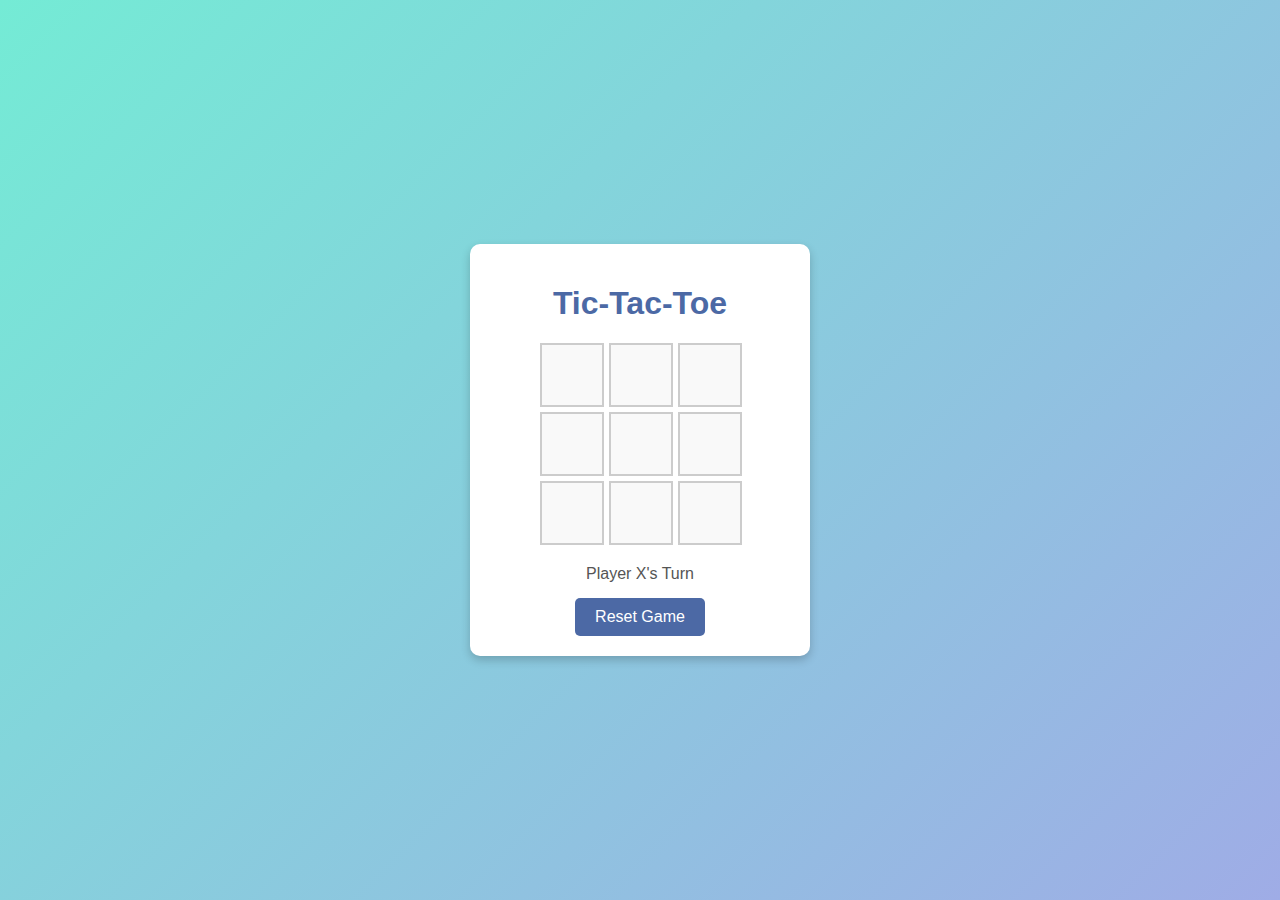
<file: PRODIGY_WD_03/index.html>
<!DOCTYPE html>
<html lang="en">
<head>
    <meta charset="UTF-8">
    <meta name="viewport" content="width=device-width, initial-scale=1.0">
    <title>Tic-Tac-Toe</title>
    <link rel="stylesheet" href="style.css">
</head>
<body>
    <div class="container">
        <h1>Tic-Tac-Toe</h1>
        <div class="game-board" id="gameBoard">
            <!-- Game cells will be dynamically generated -->
        </div>
        <div id="gameStatus" class="status">Player X's Turn</div>
        <button id="resetBtn">Reset Game</button>
    </div>
    <script src="script.js"></script>
</body>
</html>
</file>
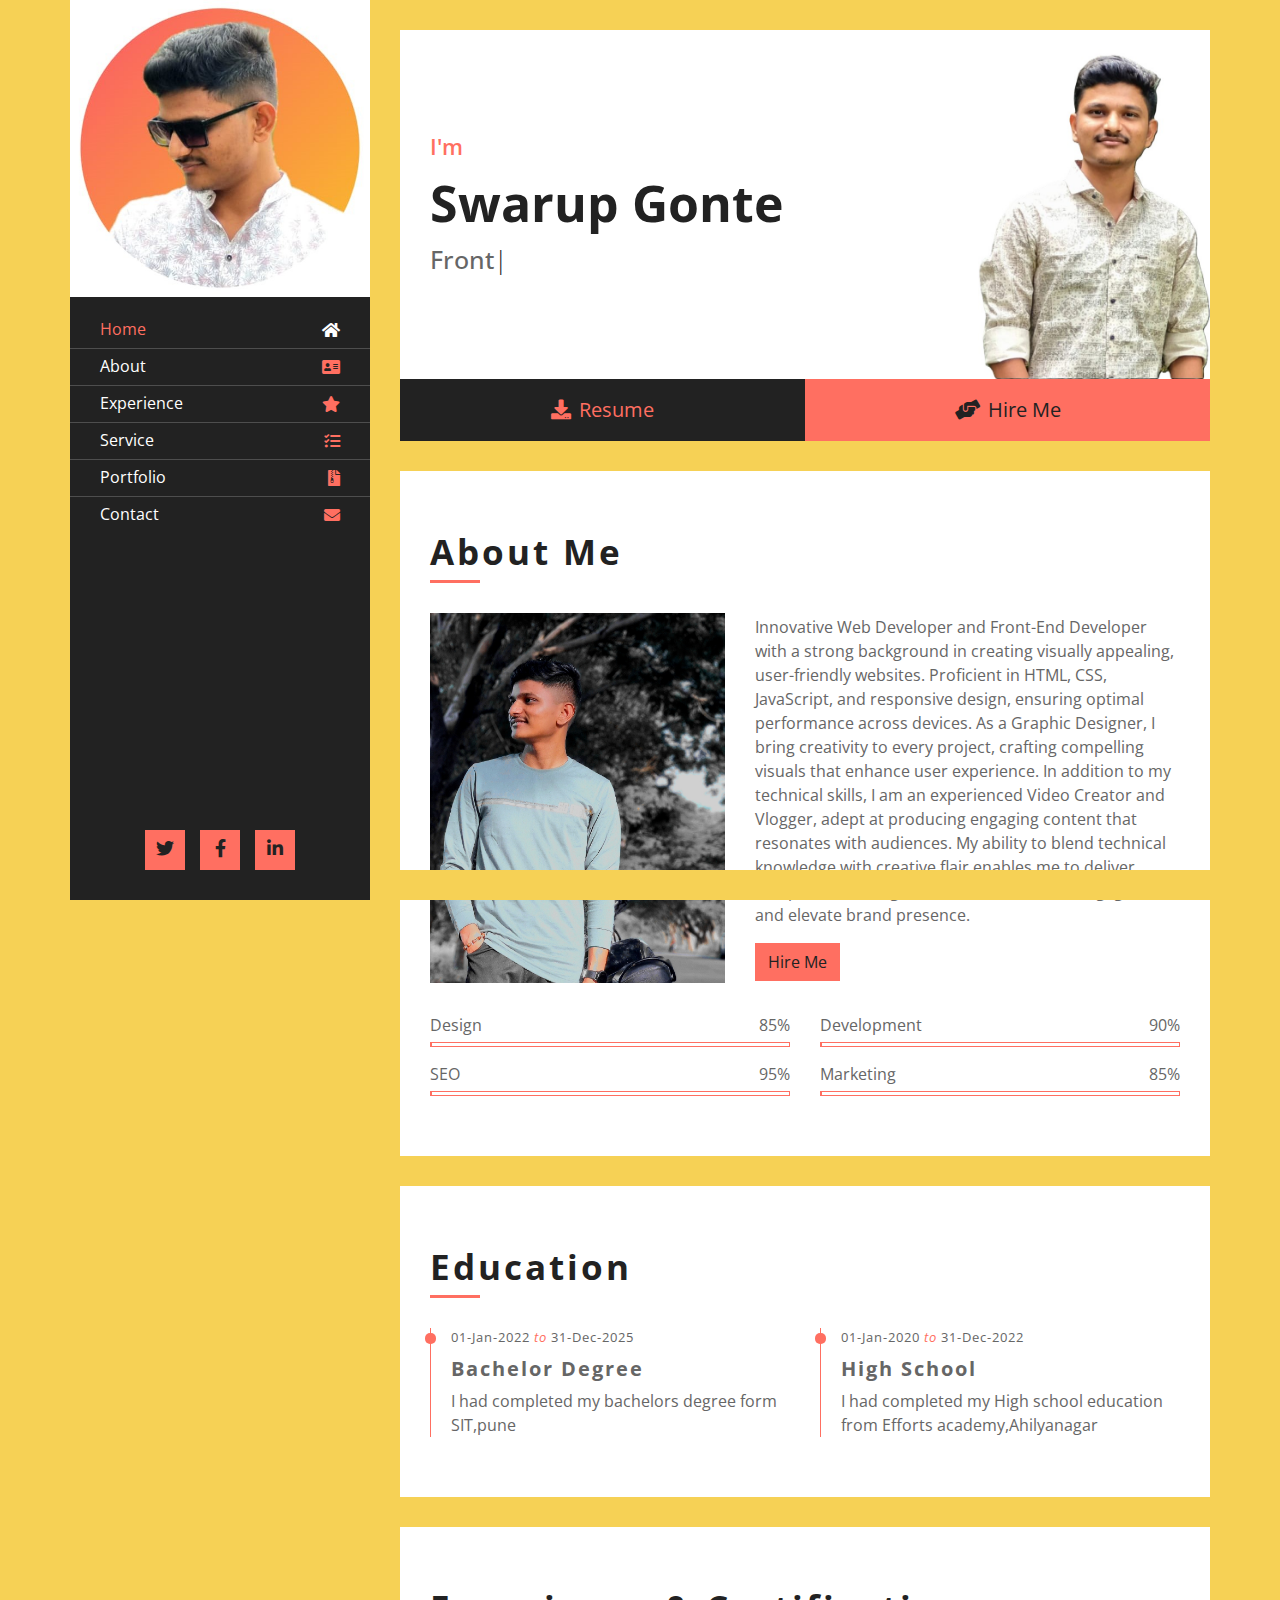
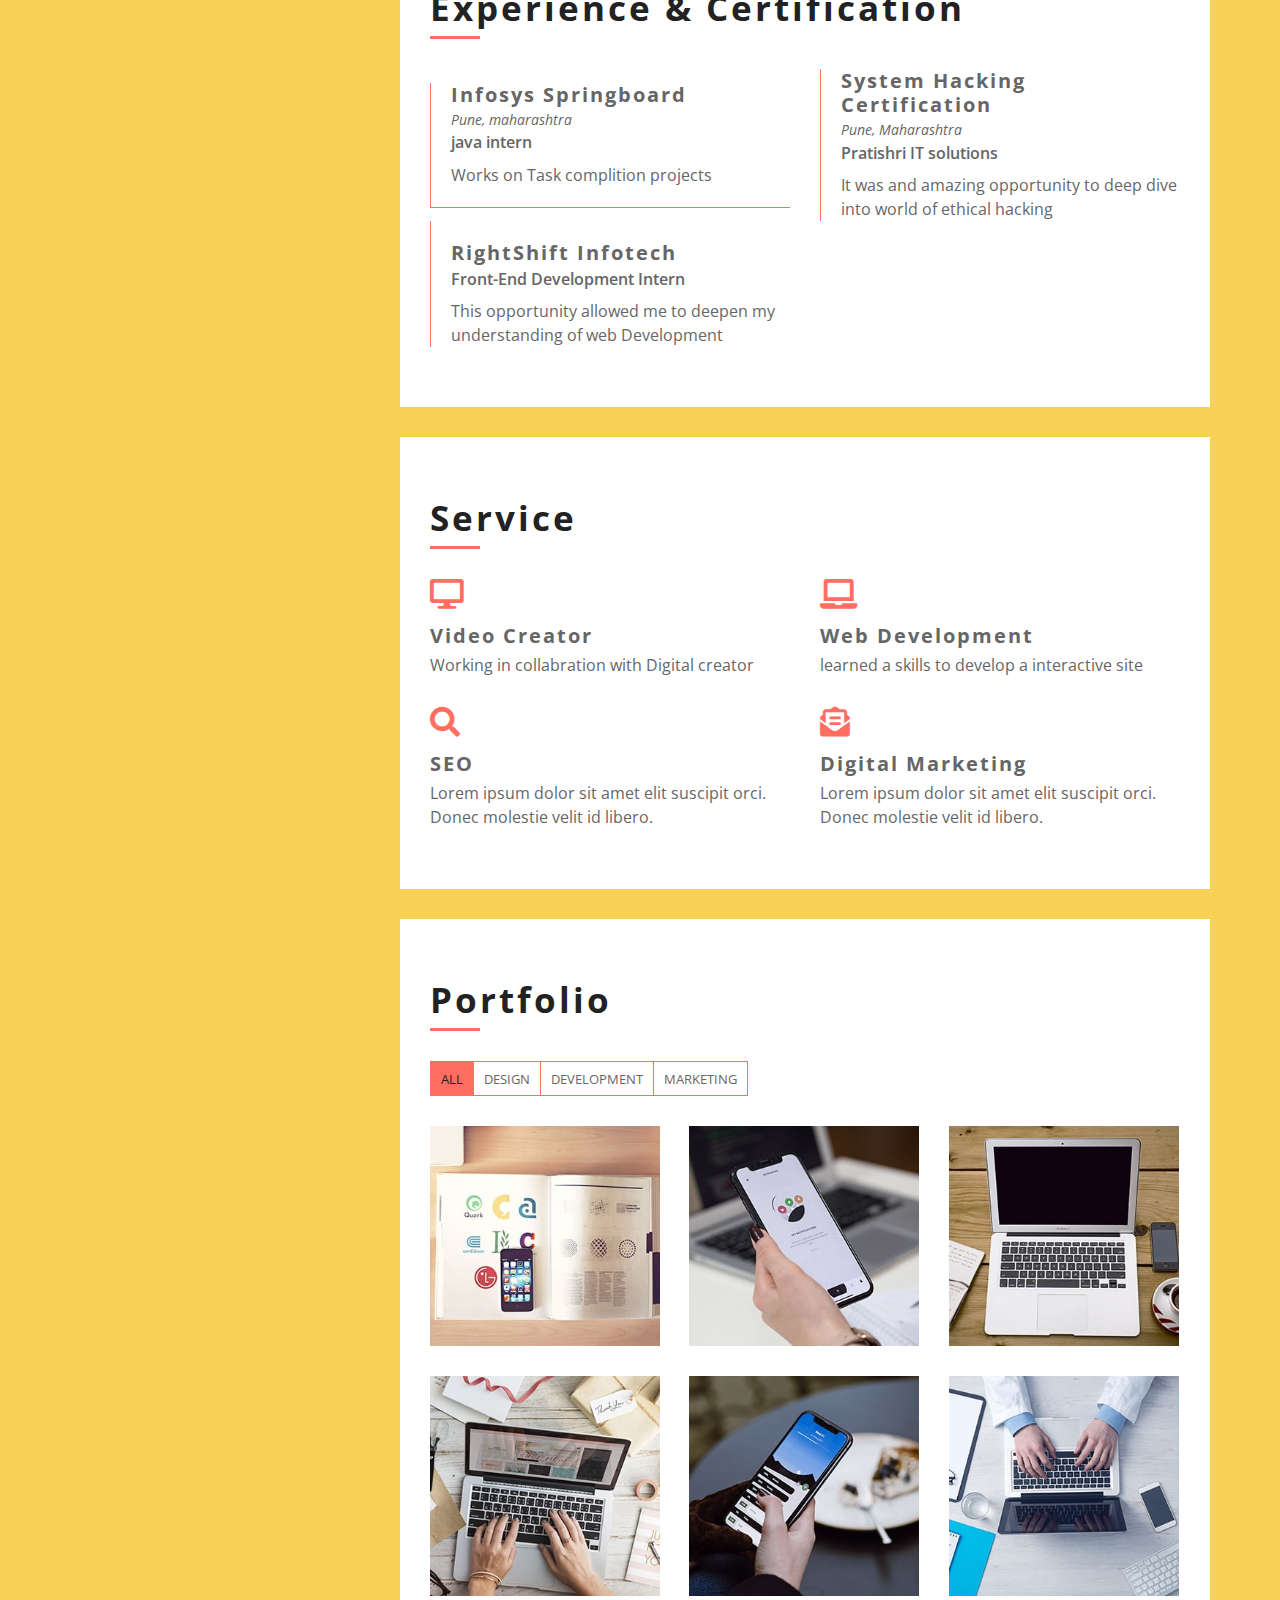
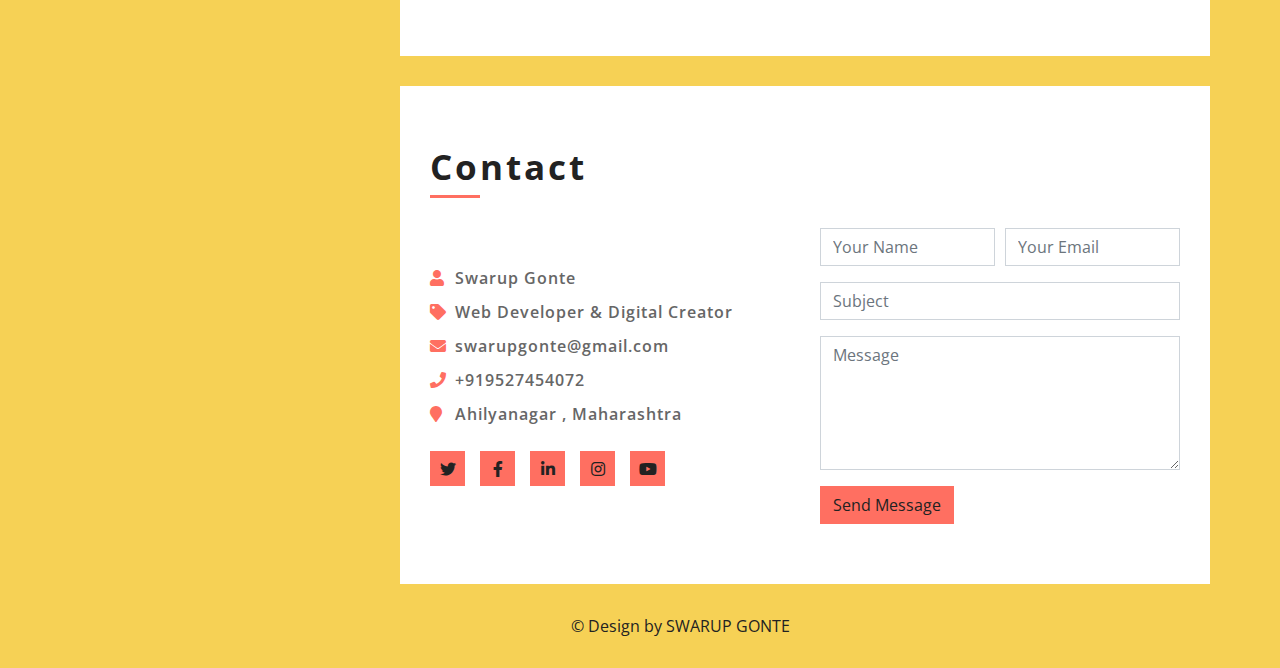
<file: PRODIGY_WD_04/index.html>
<!DOCTYPE html>
<html lang="en">
  <head>
    <meta charset="utf-8" />
    <title>Swarup Gonte</title>
    <meta content="width=device-width, initial-scale=1.0" name="viewport" />
    <meta content="Resume Website Template Free Download" name="keywords" />
    <meta content="Resume Website Template Free Download" name="description" />

    <!-- Favicon -->
    <link href="img/favicon.ico" rel="icon" />

    <!-- Google Fonts -->
    <link
      href="https://fonts.googleapis.com/css2?family=Open+Sans:300;400;600;700;800&display=swap"
      rel="stylesheet"
    />

    <!-- CSS Libraries -->
    <link
      href="https://stackpath.bootstrapcdn.com/bootstrap/4.4.1/css/bootstrap.min.css"
      rel="stylesheet"
    />
    <link
      href="https://cdnjs.cloudflare.com/ajax/libs/font-awesome/5.10.0/css/all.min.css"
      rel="stylesheet"
    />
    <link href="lib/slick/slick.css" rel="stylesheet" />
    <link href="lib/slick/slick-theme.css" rel="stylesheet" />
    <link href="lib/lightbox/css/lightbox.min.css" rel="stylesheet" />

    <!-- Template Stylesheet -->
    <link href="css/style.css" rel="stylesheet" />
  </head>

  <body data-spy="scroll" data-target=".navbar" data-offset="51">
    <div class="wrapper">
      <div class="sidebar">
        <div class="sidebar-header">
          <img src="./img/swarupprofile.jpg" alt="Image" />
        </div>
        <div class="sidebar-content">
          <nav class="navbar navbar-expand-md bg-dark navbar-dark">
            <a href="#" class="navbar-brand">Navigation</a>
            <button
              type="button"
              class="navbar-toggler"
              data-toggle="collapse"
              data-target="#navbarCollapse"
            >
              <span class="navbar-toggler-icon"></span>
            </button>
            <div class="collapse navbar-collapse" id="navbarCollapse">
              <ul class="nav navbar-nav">
                <li class="nav-item">
                  <a class="nav-link" href="#header"
                    >Home<i class="fa fa-home"></i
                  ></a>
                </li>
                <li class="nav-item">
                  <a class="nav-link" href="#about"
                    >About<i class="fa fa-address-card"></i
                  ></a>
                </li>
                <li class="nav-item">
                  <a class="nav-link" href="#experience"
                    >Experience<i class="fa fa-star"></i
                  ></a>
                </li>
                <li class="nav-item">
                  <a class="nav-link" href="#service"
                    >Service<i class="fa fa-tasks"></i
                  ></a>
                </li>
                <li class="nav-item">
                  <a class="nav-link" href="#portfolio"
                    >Portfolio<i class="fa fa-file-archive"></i
                  ></a>
                </li>
                <li class="nav-item">
                  <a class="nav-link" href="#contact"
                    >Contact<i class="fa fa-envelope"></i
                  ></a>
                </li>
              </ul>
            </div>
          </nav>
        </div>
        <div class="sidebar-footer">
          <a href="#"><i class="fab fa-twitter"></i></a>
          <a href="#"><i class="fab fa-facebook-f"></i></a>
          <a
            href="https://www.linkedin.com/in/swarupgonte1412?utm_source=share&utm_campaign=share_via&utm_content=profile&utm_medium=android_app"
            ><i class="fab fa-linkedin-in"></i
          ></a>
        </div>
      </div>
      <div class="content">
        <!-- Header Start -->
        <div class="header" id="header">
          <div class="content-inner">
            <p>I'm</p>
            <h1>Swarup Gonte</h1>
            <h2></h2>
            <div class="typed-text">
             Front End Developer , Java programming 
            </div>
          </div>
        </div>
        <!-- Header End -->

        <!-- Large Button Start -->
        <div class="large-btn">
          <div class="content-inner">
            <a class="btn" href="./hire/index.html"
              ><i class="fa fa-download"></i>Resume</a
            >
            <a class="btn" href="./hire1/index.html"
              ><i class="fa fa-hands-helping"></i>Hire Me</a
            >
          </div>
        </div>
        <!-- Large Button End -->

        <!-- About Start -->
        <div class="about" id="about">
          <div class="content-inner">
            <div class="content-header">
              <h2>About Me</h2>
            </div>
            <div class="row align-items-center">
              <div class="col-md-6 col-lg-5">
                <img src="./img/swarup1.jpg" alt="Image" />
              </div>
              <div class="col-md-6 col-lg-7">
                <p>
                  Innovative Web Developer and Front-End Developer with a strong
                  background in creating visually appealing, user-friendly
                  websites. Proficient in HTML, CSS, JavaScript, and responsive
                  design, ensuring optimal performance across devices. As a
                  Graphic Designer, I bring creativity to every project,
                  crafting compelling visuals that enhance user experience. In
                  addition to my technical skills, I am an experienced Video
                  Creator and Vlogger, adept at producing engaging content that
                  resonates with audiences. My ability to blend technical
                  knowledge with creative flair enables me to deliver
                  comprehensive digital solutions that drive engagement and
                  elevate brand presence.
                </p>
                <a class="btn" href="#">Hire Me</a>
              </div>
            </div>
            <div class="row">
              <div class="col-md-6">
                <div class="skills">
                  <div class="skill-name">
                    <p>Design</p>
                    <p>85%</p>
                  </div>
                  <div class="progress">
                    <div
                      class="progress-bar"
                      role="progressbar"
                      aria-valuenow="85"
                      aria-valuemin="0"
                      aria-valuemax="100"
                    ></div>
                  </div>
                  <div class="skill-name">
                    <p>SEO</p>
                    <p>95%</p>
                  </div>
                  <div class="progress">
                    <div
                      class="progress-bar"
                      role="progressbar"
                      aria-valuenow="95"
                      aria-valuemin="0"
                      aria-valuemax="100"
                    ></div>
                  </div>
                </div>
              </div>
              <div class="col-md-6">
                <div class="skills">
                  <div class="skill-name">
                    <p>Development</p>
                    <p>90%</p>
                  </div>
                  <div class="progress">
                    <div
                      class="progress-bar"
                      role="progressbar"
                      aria-valuenow="90"
                      aria-valuemin="0"
                      aria-valuemax="100"
                    ></div>
                  </div>
                  <div class="skill-name">
                    <p>Marketing</p>
                    <p>85%</p>
                  </div>
                  <div class="progress">
                    <div
                      class="progress-bar"
                      role="progressbar"
                      aria-valuenow="85"
                      aria-valuemin="0"
                      aria-valuemax="100"
                    ></div>
                  </div>
                </div>
              </div>
            </div>
          </div>
        </div>
        <!-- About End -->

        <!-- Education Start -->
        <div class="education" id="education">
          <div class="content-inner">
            <div class="content-header">
              <h2>Education</h2>
            </div>
            <div class="row align-items-center">
              <div class="col-md-6">
                <div class="edu-col">
                  <span>01-Jan-2022 <i>to</i> 31-Dec-2025</span>
                  <h3>Bachelor Degree</h3>
                  <p>I had completed my bachelors degree form SIT,pune</p>
                </div>
              </div>

              <div class="col-md-6">
                <div class="edu-col">
                  <span>01-Jan-2020 <i>to</i> 31-Dec-2022</span>
                  <h3>High School</h3>
                  <p>
                    I had completed my High school education from Efforts
                    academy,Ahilyanagar
                  </p>
                </div>
              </div>
            </div>
          </div>
        </div>
        <!-- Education Start -->

        <!-- Experience Start -->
        <div class="experience" id="experience">
          <div class="content-inner">
            <div class="content-header">
              <h2>Experience & Certification</h2>
            </div>
            <div class="row align-items-center">
              <div class="col-md-6">
                <div class="exp-col">
                  <!-- <span>01-Jan-2020 <i>to</i> 31-Dec-2050</span> -->
                  <h3>Infosys Springboard</h3>
                  <h4>Pune, maharashtra</h4>
                  <h5>java intern</h5>
                  <p>Works on Task complition projects</p>
                </div>
              </div>
              <div class="col-md-6">
                <div class="exp-col">
                  <!-- <span>01-Jan-2020 <i>to</i> 31-Dec-2050</span> -->
                  <h3>System Hacking Certification</h3>
                  <h4>Pune, Maharashtra</h4>
                  <h5>Pratishri IT solutions</h5>
                  <p>
                    It was and amazing opportunity to deep dive into world of
                    ethical hacking
                  </p>
                </div>
              </div>
              <div class="col-md-6">
                <div class="exp-col">
                  <!-- <span>01-Jan-2025 <i>to</i> 31-Dec-2030</span> -->
                  <h3>RightShift Infotech</h3>
                  <!-- <h4>San Francisco, CA</h4> -->
                  <h5>Front-End Development Intern</h5>
                  <p>
                    This opportunity allowed me to deepen my understanding of
                    web Development
                  </p>
                </div>
              </div>
            </div>
          </div>
        </div>
        <!-- Experience Start -->

        <!-- Service Start -->
        <div class="service" id="service">
          <div class="content-inner">
            <div class="content-header">
              <h2>Service</h2>
            </div>
            <div class="row align-items-center">
              <div class="col-md-6">
                <div class="srv-col">
                  <i class="fa fa-desktop"></i>
                  <h3>Video Creator</h3>
                  <p>Working in collabration with Digital creator</p>
                </div>
              </div>
              <div class="col-md-6">
                <div class="srv-col">
                  <i class="fa fa-laptop"></i>
                  <h3>Web Development</h3>
                  <p>learned a skills to develop a interactive site</p>
                </div>
              </div>
              <div class="col-md-6">
                <div class="srv-col">
                  <i class="fa fa-search"></i>
                  <h3>SEO</h3>
                  <p>
                    Lorem ipsum dolor sit amet elit suscipit orci. Donec
                    molestie velit id libero.
                  </p>
                </div>
              </div>
              <div class="col-md-6">
                <div class="srv-col">
                  <i class="fa fa-envelope-open-text"></i>
                  <h3>Digital Marketing</h3>
                  <p>
                    Lorem ipsum dolor sit amet elit suscipit orci. Donec
                    molestie velit id libero.
                  </p>
                </div>
              </div>
            </div>
          </div>
        </div>
        <!-- Service Start -->

        <!-- Portfolio Start -->
        <div class="portfolio" id="portfolio">
          <div class="content-inner">
            <div class="content-header">
              <h2>Portfolio</h2>
            </div>
            <div class="row">
              <div class="col-lg-12">
                <ul id="portfolio-flters">
                  <li data-filter="*" class="filter-active">All</li>
                  <li data-filter=".web-des">Design</li>
                  <li data-filter=".web-dev">Development</li>
                  <li data-filter=".dig-mar">Marketing</li>
                </ul>
              </div>
            </div>
            <div class="row portfolio-container">
              <div class="col-lg-4 col-md-6 portfolio-item web-des">
                <div class="portfolio-wrap">
                  <figure>
                    <img src="img/portfolio-1.jpg" class="img-fluid" alt="" />
                    <a
                      href="img/portfolio-1.jpg"
                      data-lightbox="portfolio"
                      data-title="Project Name"
                      class="link-preview"
                      title="Preview"
                      ><i class="fa fa-eye"></i
                    ></a>
                    <a href="#" class="link-details" title="More Details"
                      ><i class="fa fa-link"></i
                    ></a>
                    <a class="portfolio-title" href="#"
                      >Project Name <span>Web Design</span></a
                    >
                  </figure>
                </div>
              </div>

              <div class="col-lg-4 col-md-6 portfolio-item web-des">
                <div class="portfolio-wrap">
                  <figure>
                    <img src="img/portfolio-2.jpg" class="img-fluid" alt="" />
                    <a
                      href="img/portfolio-2.jpg"
                      class="link-preview"
                      data-lightbox="portfolio"
                      data-title="Project Name"
                      title="Preview"
                      ><i class="fa fa-eye"></i
                    ></a>
                    <a href="#" class="link-details" title="More Details"
                      ><i class="fa fa-link"></i
                    ></a>
                    <a class="portfolio-title" href="#"
                      >Project Name <span>Web Design</span></a
                    >
                  </figure>
                </div>
              </div>

              <div class="col-lg-4 col-md-6 portfolio-item web-dev">
                <div class="portfolio-wrap">
                  <figure>
                    <img src="img/portfolio-3.jpg" class="img-fluid" alt="" />
                    <a
                      href="img/portfolio-3.jpg"
                      class="link-preview"
                      data-lightbox="portfolio"
                      data-title="Project Name"
                      title="Preview"
                      ><i class="fa fa-eye"></i
                    ></a>
                    <a href="#" class="link-details" title="More Details"
                      ><i class="fa fa-link"></i
                    ></a>
                    <a class="portfolio-title" href="#"
                      >Project Name <span>Web Development</span></a
                    >
                  </figure>
                </div>
              </div>

              <div class="col-lg-4 col-md-6 portfolio-item web-dev">
                <div class="portfolio-wrap">
                  <figure>
                    <img src="img/portfolio-4.jpg" class="img-fluid" alt="" />
                    <a
                      href="img/portfolio-4.jpg"
                      class="link-preview"
                      data-lightbox="portfolio"
                      data-title="Project Name"
                      title="Preview"
                      ><i class="fa fa-eye"></i
                    ></a>
                    <a href="#" class="link-details" title="More Details"
                      ><i class="fa fa-link"></i
                    ></a>
                    <a class="portfolio-title" href="#"
                      >Project Name <span>Web Development</span></a
                    >
                  </figure>
                </div>
              </div>

              <div class="col-lg-4 col-md-6 portfolio-item dig-mar">
                <div class="portfolio-wrap">
                  <figure>
                    <img src="img/portfolio-5.jpg" class="img-fluid" alt="" />
                    <a
                      href="img/portfolio-5.jpg"
                      class="link-preview"
                      data-lightbox="portfolio"
                      data-title="Project Name"
                      title="Preview"
                      ><i class="fa fa-eye"></i
                    ></a>
                    <a href="#" class="link-details" title="More Details"
                      ><i class="fa fa-link"></i
                    ></a>
                    <a class="portfolio-title" href="#"
                      >Project Name <span>Digital Marketing</span></a
                    >
                  </figure>
                </div>
              </div>

              <div class="col-lg-4 col-md-6 portfolio-item dig-mar">
                <div class="portfolio-wrap">
                  <figure>
                    <img src="img/portfolio-6.jpg" class="img-fluid" alt="" />
                    <a
                      href="img/portfolio-6.jpg"
                      class="link-preview"
                      data-lightbox="portfolio"
                      data-title="Project Name"
                      title="Preview"
                      ><i class="fa fa-eye"></i
                    ></a>
                    <a href="#" class="link-details" title="More Details"
                      ><i class="fa fa-link"></i
                    ></a>
                    <a class="portfolio-title" href="#"
                      >Project Name <span>Digital Marketing</span></a
                    >
                  </figure>
                </div>
              </div>
            </div>
          </div>
        </div>
        <!-- Portfolio Start -->

        <!-- Review Start -->
        <!-- <div class="review" id="review">
                    <div class="content-inner">
                        <div class="content-header">
                            <h2>Review</h2>
                        </div>
                        <div class="row align-items-center review-slider">
                            <div class="col-md-12">
                                <div class="review-slider-item">
                                    <div class="review-text">
                                        <p>
                                            Lorem ipsum dolor sit amet, consectetur adipiscing elit. Sed eu suscipit orci. Donec molestie velit id libero blandit, quis suscipit urna suscipit. Donec aliquet erat eu lacinia iaculis. Ut tempor tellus eu sem pharetra feugiat.
                                        </p>
                                    </div>
                                    <div class="review-img">
                                        <img src="img/review-1.jpg" alt="Image">
                                        <div class="review-name">
                                            <h3>Client Name</h3>
                                            <p>Profession</p>
                                        </div>
                                    </div>
                                </div>
                            </div>
                            <div class="col-md-12">
                                <div class="review-slider-item">
                                    <div class="review-text">
                                        <p>
                                            Lorem ipsum dolor sit amet, consectetur adipiscing elit. Sed eu suscipit orci. Donec molestie velit id libero blandit, quis suscipit urna suscipit. Donec aliquet erat eu lacinia iaculis. Ut tempor tellus eu sem pharetra feugiat.
                                        </p>
                                    </div>
                                    <div class="review-img">
                                        <img src="img/review-2.jpg" alt="Image">
                                        <div class="review-name">
                                            <h3>Client Name</h3>
                                            <p>Profession</p>
                                        </div>
                                    </div>
                                </div>
                            </div>
                            <div class="col-md-12">
                                <div class="review-slider-item">
                                    <div class="review-text">
                                        <p>
                                            Lorem ipsum dolor sit amet, consectetur adipiscing elit. Sed eu suscipit orci. Donec molestie velit id libero blandit, quis suscipit urna suscipit. Donec aliquet erat eu lacinia iaculis. Ut tempor tellus eu sem pharetra feugiat.
                                        </p>
                                    </div>
                                    <div class="review-img">
                                        <img src="img/review-3.jpg" alt="Image">
                                        <div class="review-name">
                                            <h3>Client Name</h3>
                                            <p>Profession</p>
                                        </div>
                                    </div>
                                </div>
                            </div>
                        </div>
                    </div>
                </div> -->
        <!-- Review End -->

        <!-- Contact Start -->
        <div class="contact" id="contact">
          <div class="content-inner">
            <div class="content-header">
              <h2>Contact</h2>
            </div>
            <div class="row align-items-center">
              <div class="col-md-6">
                <div class="contact-info">
                  <p><i class="fa fa-user"></i>Swarup Gonte</p>
                  <p>
                    <i class="fa fa-tag"></i>Web Developer & Digital Creator
                  </p>
                  <p>
                    <i class="fa fa-envelope"></i
                    ><a href="mailto:info@example.com">swarupgonte@gmail.com</a>
                  </p>
                  <p>
                    <i class="fa fa-phone"></i
                    ><a href="tel:+1234567890">+919527454072</a>
                  </p>
                  <p>
                    <i class="fa fa-map-marker"></i>Ahilyanagar , Maharashtra
                  </p>
                  <div class="social">
                    <a class="btn" href=""><i class="fab fa-twitter"></i></a>
                    <a class="btn" href=""><i class="fab fa-facebook-f"></i></a>
                    <a
                      class="btn"
                      href="https://www.linkedin.com/in/swarupgonte1412?utm_source=share&utm_campaign=share_via&utm_content=profile&utm_medium=android_app"
                      ><i class="fab fa-linkedin-in"></i
                    ></a>
                    <a
                      class="btn"
                      href="https://www.instagram.com/swarup_speaks/profilecard/?igsh=MWdkeDgyaWt3YTkwcg=="
                      ><i class="fab fa-instagram"></i
                    ></a>
                    <a class="btn" href=""><i class="fab fa-youtube"></i></a>
                  </div>
                </div>
              </div>
              <div class="col-md-6">
                <div class="form">
                  <form>
                    <div class="form-row">
                      <div class="form-group col-md-6">
                        <input
                          type="text"
                          class="form-control"
                          placeholder="Your Name"
                        />
                      </div>
                      <div class="form-group col-md-6">
                        <input
                          type="email"
                          class="form-control"
                          placeholder="Your Email"
                        />
                      </div>
                    </div>
                    <div class="form-group">
                      <input
                        type="text"
                        class="form-control"
                        placeholder="Subject"
                      />
                    </div>
                    <div class="form-group">
                      <textarea
                        class="form-control"
                        rows="5"
                        placeholder="Message"
                      ></textarea>
                    </div>
                    <div>
                      <button class="btn" type="submit">Send Message</button>
                    </div>
                  </form>
                </div>
              </div>
            </div>
          </div>
        </div>
        <!-- Contact End -->

        <!-- Footer Start -->
        <div class="footer">
          <div class="content-inner">
            <div class="row align-items-center">
              <div class="col-md-6">
                <p>
                  &copy; Design by SWARUP GONTE
                  <a href="https://htmlcodex.com"></a>
                </p>
              </div>
              <!-- <div class="col-md-6">
                                <p>Powered by <a href="https://htmlcodex.com">HTML Codex</a></p>
                            </div> -->
            </div>
          </div>
        </div>
        <!-- Footer Start -->
      </div>
    </div>

    <!-- Back to Top -->
    <a href="#" class="back-to-top"><i class="fa fa-angle-double-up"></i></a>

    <!-- JavaScript Libraries -->
    <script src="https://code.jquery.com/jquery-3.4.1.min.js"></script>
    <script src="https://stackpath.bootstrapcdn.com/bootstrap/4.4.1/js/bootstrap.bundle.min.js"></script>
    <script src="lib/easing/easing.min.js"></script>
    <script src="lib/slick/slick.min.js"></script>
    <script src="lib/typed/typed.min.js"></script>
    <script src="lib/waypoints/waypoints.min.js"></script>
    <script src="lib/isotope/isotope.pkgd.min.js"></script>
    <script src="lib/lightbox/js/lightbox.min.js"></script>

    <!-- Template Javascript -->
    <script src="js/main.js"></script>
  </body>
</html>
</file>
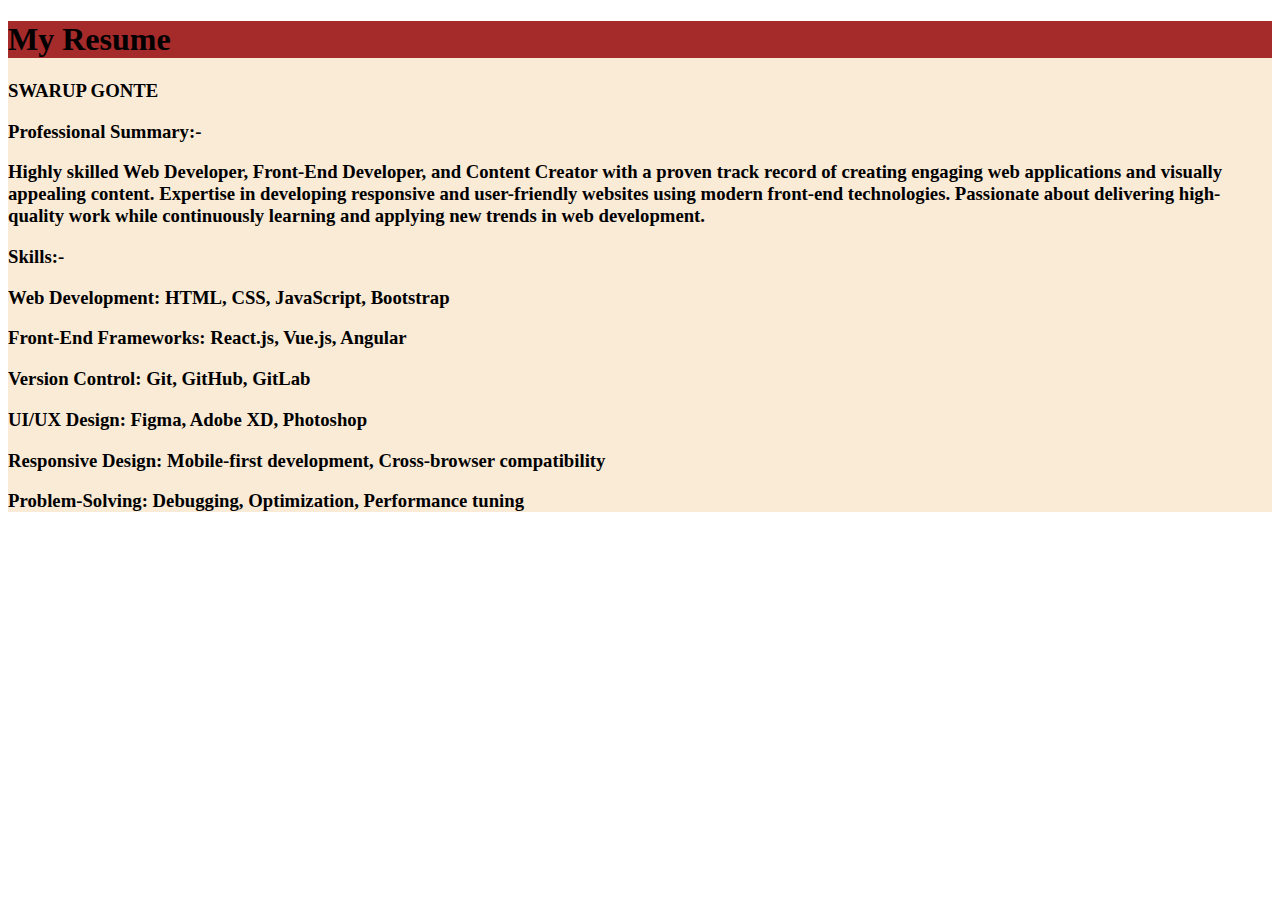
<file: PRODIGY_WD_04/hire/index.html>
<!DOCTYPE html>
<html lang="en">
  <head>
    <meta charset="UTF-8" />
    <meta name="viewport" content="width=device-width, initial-scale=1.0" />
    <title>Document</title>
    <style>
        div{
            background-color: antiquewhite;
        }
        h1{
            background-color: brown;
        }
        p{
            justify-content: center;
        }
    </style>
  </head>
  <body>
    <div>
        <h1>My Resume</h1>
      <h3>SWARUP GONTE</h3>
      <h3>
        Professional Summary:-
        <p>
          Highly skilled Web Developer, Front-End
          Developer, and Content Creator with a proven track record of creating
          engaging web applications and visually appealing content. Expertise in
          developing responsive and user-friendly websites using modern
          front-end technologies. Passionate about delivering high-quality work
          while continuously learning and applying new trends in web
          development.
        </p>
      </h3>
      <h3>Skills:-
        <p> Web Development: HTML, CSS, JavaScript, Bootstrap</p> 
<p>Front-End Frameworks: React.js, Vue.js, Angular</p>
<p>Version Control: Git, GitHub, GitLab</p>
<p>UI/UX Design: Figma, Adobe XD, Photoshop</p>
<p>Responsive Design: Mobile-first development, Cross-browser compatibility</p>
<p>Problem-Solving: Debugging, Optimization, Performance tuning</p>



        
      </h3>
    </div>
  </body>
</html>
</file>
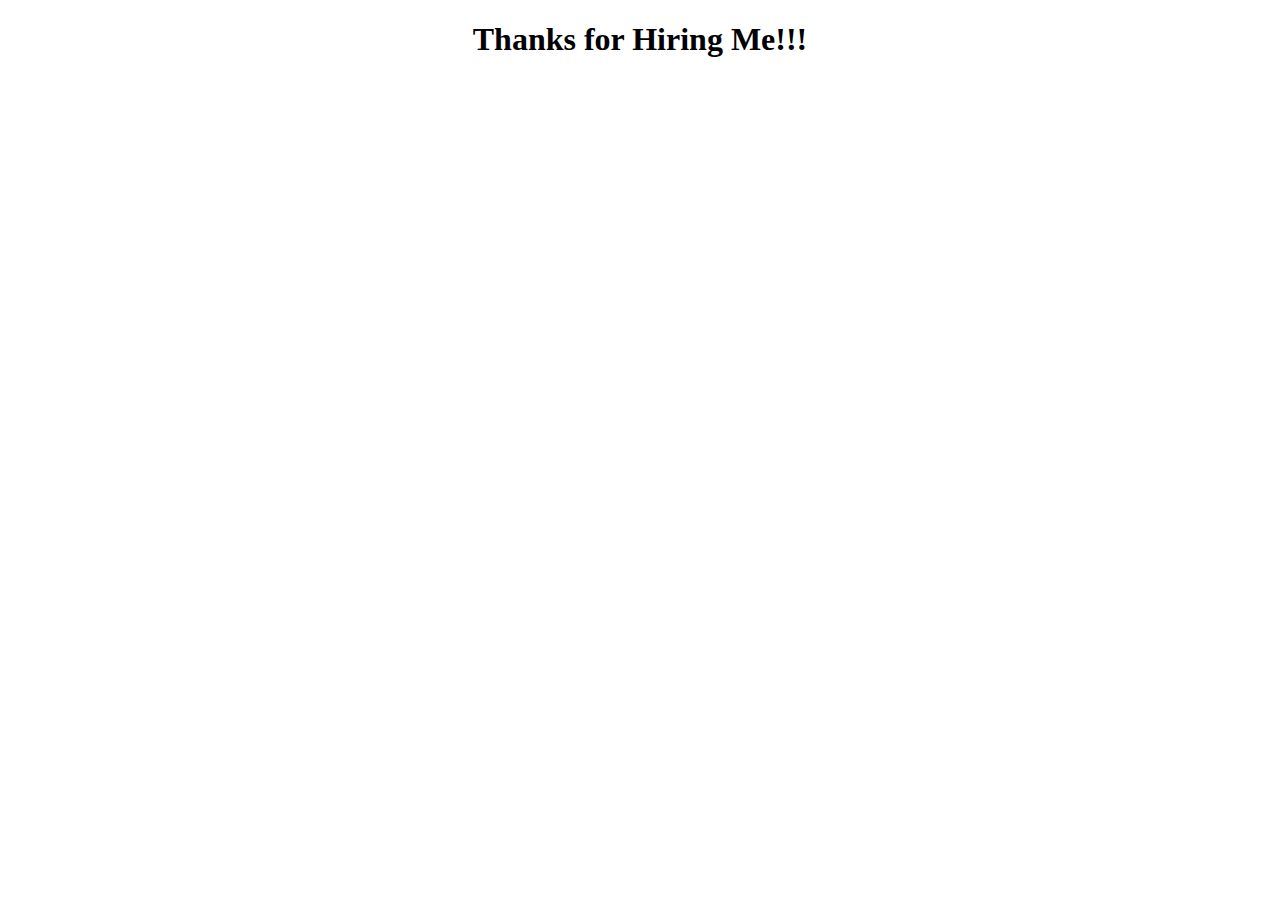
<file: PRODIGY_WD_04/hire1/index.html>
<!DOCTYPE html>
<html lang="en">
<head>
    <meta charset="UTF-8">
    <meta name="viewport" content="width=device-width, initial-scale=1.0">
    <title>Document</title>
    <style>
        div{
            text-align: center;
        }
    </style>
</head>
<body>
    <div>
        <h1>
            Thanks for Hiring Me!!!
        </h1>
        <!-- <a href="">Go Back</a> -->
    </div>
    
</body>
</html>
</file>
<file: PRODIGY_WD_03/style.css>
body {
    font-family: Arial, sans-serif;
    background: linear-gradient(135deg, #74ebd5, #9face6);
    margin: 0;
    padding: 0;
    display: flex;
    justify-content: center;
    align-items: center;
    height: 100vh;
    color: #333;
}

.container {
    text-align: center;
    background: white;
    padding: 20px;
    border-radius: 10px;
    box-shadow: 0 4px 10px rgba(0, 0, 0, 0.2);
    width: 300px;
}

h1 {
    color: #4c69a5;
}

.game-board {
    display: grid;
    grid-template-columns: repeat(3, 1fr);
    gap: 5px;
    margin: 20px auto;
    width: 200px;
}

.cell {
    width: 60px;
    height: 60px;
    background: #f9f9f9;
    border: 2px solid #ccc;
    display: flex;
    justify-content: center;
    align-items: center;
    font-size: 24px;
    font-weight: bold;
    cursor: pointer;
    transition: background 0.3s;
}

.cell:hover {
    background: #e6e6e6;
}

.status {
    font-size: 16px;
    margin: 15px 0;
    color: #555;
}

button {
    padding: 10px 20px;
    font-size: 16px;
    background: #4c69a5;
    color: white;
    border: none;
    border-radius: 5px;
    cursor: pointer;
    transition: background 0.3s;
}

button:hover {
    background: #3b568d;
}
</file>
<file: PRODIGY_WD_04/css/style.css>
/**********************************/
/********** General CSS ***********/
/**********************************/
body {
    color: #666666;
    background: #F6D155;
    font-family: 'Open Sans', sans-serif;
}

a {
    color: #222222;
    transition: all .3s;
}

a:hover,
a:active,
a:focus {
    color: #FF6F61;
    outline: none;
    text-decoration: none;
}

.btn:focus {
    box-shadow: none;
}


/**********************************/
/****** Layout with Sidebar *******/
/**********************************/
.wrapper {
    position: relative;
    margin: 0 auto;
    width: 100%;
    max-width: 1140px;
}

.wrapper .sidebar {
    position: relative;
    width: 100%;
    float: left;
    background: #222222;
}

.wrapper .content {
    position: relative;
    width: 100%;
    padding: 15px;
    float: left;
    background: #F6D155;
}

.wrapper .sidebar-header,
.wrapper .sidebar-footer {
    display: none;
}

.navbar {
    padding: 15px;
    background: #222222 !important;
}

.navbar-expand-md .navbar-nav .nav-item {
    width: 100%;
    border-top: 1px solid rgba(255, 255, 255, .2);
}

.navbar-expand-md .navbar-nav .nav-item:first-child{
    border-top: none;
}

.navbar-expand-md .navbar-nav .nav-link {
    color: #ffffff;
    padding: 5px 15px 7px 15px;
    transition: all .3s;
}

.navbar-expand-md .navbar-nav .nav-link i {
    color: #FF6F61;
    float: right;
    padding-top: 5px;
    transition: all .3s;
}

.navbar-expand-md .navbar-nav .nav-link:hover,
.navbar-expand-md .navbar-nav .nav-link.active {
    color: #FF6F61;
}

.navbar-expand-md .navbar-nav .nav-link:hover i,
.navbar-expand-md .navbar-nav .nav-link.active i{
    color: #ffffff;
}


.wrapper .sidebar,
.wrapper .content {
    -webkit-transition: margin 200ms ease-out;
    -moz-transition: margin 200ms ease-out;
    -o-transition: margin 200ms ease-out;
    transition: margin 200ms ease-out;
}

@media (min-width: 768px) {
    .wrapper .content {
        padding: 30px 0px 30px 30px;
    }
    
    .wrapper .content::before,
    .wrapper .content::after {
        position: fixed;
        content: "";
        width: 100%;
        height: 30px;
        background: #F6D155;
        z-index: 1;
    }
    
    .wrapper .content::before {
        top: 0;
    }
    
    .wrapper .content::after {
        bottom: 0;
    }
    
    .wrapper .sidebar {
        position: fixed;
        width: 300px;
        height: 100%;
        margin-left: -250px;
        float: left;
        overflow: auto;
        scrollbar-width: thin;
        scrollbar-color: gray;
        z-index: 2;
    }

    .wrapper .sidebar:hover {
        margin-left: 0px;
    }
    
    .wrapper .content {
        position: relative;
        width: calc(100% - 50px);
        margin-left: 50px;
        float: right;
    }
    
    .wrapper .sidebar:hover  .sidebar-header {
        position: relative;
        display: block;
        width: 100%;
    }

    .wrapper .sidebar .sidebar-header img {
        width: 100%;
        height: auto;
    }
    
    .navbar-brand {
        display: none;
    }
    
    .navbar {
        padding: 15px 0;
        flex-direction: column;
    }
    
    .wrapper .sidebar:hover .navbar-expand-md .navbar-nav .nav-link {
        padding: 5px 30px 7px 30px;
    }
    
    .wrapper .sidebar::-webkit-scrollbar {
        width: 7px;
    }

    .wrapper .sidebar::-webkit-scrollbar-track {
        -webkit-box-shadow: inset 0 0 6px rgba(0,0,0,0.1);
    }

    .wrapper .sidebar::-webkit-scrollbar-thumb {
        background-color: darkgrey;
        outline: 1px solid slategrey;
        border-radius: 7px
    }
    
    .navbar-brand {
        display: none;
    }
    
    .sidebar .sidebar-footer {
        width: 300px;
        position: fixed;
        bottom: 0;
        padding: 15px;
        font-size: 0;
        text-align: center;
        background: #222222;
    }
    
    .sidebar .sidebar-footer a {
        display: inline-block;
        width: 40px;
        height: 40px;
        padding: 5px 0;
        margin: 0 15px 15px 0;
        text-align: center;
        font-size: 18px;
        color: #222222;
        background: #FF6F61;
    }
    
    .sidebar .sidebar-footer a:last-child {
        margin-right: 0;
    }
    
    .sidebar .sidebar-footer a:hover {
        color: #FF6F61;
        background: #ffffff;
    }
    
    .sidebar:hover .sidebar-footer {
        display: block;
    }
}

@media (min-width: 992px) {
    .wrapper .sidebar {
        margin: 0;
    }

    .wrapper .content {
        width: calc(100% - 300px);
        margin-left: 300px;
    }

    .sidebar .sidebar-header {
        position: relative;
        display: block;
        width: 100%;
    }
    
    .navbar-expand-md .navbar-nav .nav-link {
        padding: 5px 30px 7px 30px;
    }
    
    .sidebar .sidebar-footer {
        display: block;
    }
}

@media (max-width: 1140px) {
    .wrapper .content {
        padding: 30px;
    }
}

@media (max-width: 576px) {
    .wrapper .content {
        padding: 15px;
    }
}


/**********************************/
/******** Back to Top CSS *********/
/**********************************/
.back-to-top {
    position: fixed;
    display: none;
    width: 30px;
    height: 30px;
    text-align: center;
    line-height: 1;
    font-size: 30px;
    right: 30px;
    bottom: 30px;
    transition: background 0.5s;
    z-index: 11;
}

.back-to-top i {
    color: #222222;
}

.back-to-top i:hover {
    color: #FF6F61;
}

.back-to-top {
    -webkit-animation: action 1s infinite  alternate;
    animation: action 1s infinite  alternate;
}

@-webkit-keyframes action {
    0% { transform: translateY(0); }
    100% { transform: translateY(-15px); }
}

@keyframes action {
    0% { transform: translateY(0); }
    100% { transform: translateY(-15px); }
}


/**********************************/
/*********** Header CSS ***********/
/**********************************/
.header {
    position: relative;
    background: #ffffff;
}

.header .content-inner {
    padding: 100px 30px;
    background: url(../img/profile\ bg.jpg) right bottom no-repeat;
    background-size: contain;
}

.header p {
    color: #FF6F61;
    font-size: 22px;
    font-weight: 600;
    margin-bottom: 10px;
}

.header h1 {
    color: #222222;
    font-size: 50px;
    font-weight: 700;
}

.header h2 {
    display: inline-block;
    margin: 0;
    height: 25px;
    font-size: 25px;
}

.header .typed-text {
    display: none;
}

.header .typed-cursor {
    font-size: 25px;
    font-weight: 300;
    color: #222222;
}

.large-btn .content-inner {
    font-size: 0;
    border-bottom: 30px solid #F6D155;
}

.large-btn .btn {
    position: relative;
    width: 50%;
    padding: 15px 0;
    color: #FF6F61;
    font-size: 20px;
    background: #222222;
    border-radius: 0;
}

.large-btn .btn:last-child {
    color: #222222;
    background: #FF6F61;
}

.large-btn .btn i {
    margin-right: 8px;
}

.large-btn .btn::after {
    position: absolute;
    content: "";
    width: 0;
    height: 100%;
    top: 0;
    left: 0;
    transition: all .3s;
}

.large-btn .btn:hover::after {
    width: 100%;
    background: rgba(255, 255, 255, .1);
}


/**********************************/
/******* Content Header CSS *******/
/**********************************/
.content-header {
    position: relative;
    width: 100%;
    margin-bottom: 30px;
    padding-bottom: 10px;
}

.content-header h2 {
    color: #222222;
    font-size: 35px;
    font-weight: 700;
    letter-spacing: 3px;
    margin: 0;
}

.content-header::after {
    content: '';
    position: absolute;
    display: block;
    width: 50px;
    height: 3px;
    bottom: 0;
    left: 0;
    background: #FF6F61;
}


/**********************************/
/*********** About CSS ************/
/**********************************/
.about {
    position: relative;
    padding: 60px 30px;
    background: #ffffff;
    border-bottom: 30px solid #F6D155;
}


.about img {
    width: 100%;
    height: auto;
}

@media(max-width: 767.98px) {
    .about img {
        margin-bottom: 15px;
    }
}

.about .btn {
    border-radius: 0;
    color: #222222;
    background: #FF6F61;
    transition: all .3s;
}

.about .btn:hover {
    color: #FF6F61;
    background: #222222;
}

.about .skills {
    padding-top: 15px;
}

.about .skill-name {
    margin-top: 15px;
}

.about .skill-name p {
    display: inline-block;
    margin-bottom: 5px;
    font-size: 16px;
    font-weight: 400;
}

.about .skill-name p:last-child {
    float: right;
}

.about .progress {
    height: 5px;
    border: 1px solid #FF6F61;
    border-radius: 0;
    background: #ffffff;
}

.about .progress .progress-bar {
    width: 1px;
    background: #FF6F61;
    border-radius: 0;
    transition: 1s;
}


/**********************************/
/********* Education CSS **********/
/**********************************/
.education {
    position: relative;
    padding: 60px 30px;
    background: #ffffff;
    border-bottom: 30px solid #F6D155;
}

.education .edu-col {
    position: relative;
    width: 100%;
    padding: 20px 0 20px 20px;
    border-left: 1px solid #FF6F61;
    border-bottom: 1px solid #FF6F61;
}

.education .col-md-6:first-child .edu-col {
    padding-top: 0;
}

.education .col-md-6:last-child .edu-col {
    border-bottom: none;
    padding-bottom: 0;
}

@media (min-width: 768px) {
    .education .col-md-6:nth-child(-n+2) .edu-col {
        padding-top: 0;
    }

    .education .col-md-6:last-child .edu-col,
    .education .col-md-6:nth-last-child(2) .edu-col {
        border-bottom: none;
        padding-bottom: 0;
    }
}

.education .edu-col span {
    position: relative;
    display: block;
    font-size: 13px;
    letter-spacing: 1px;
    margin-bottom: 10px;
}

.education .edu-col span::before {
    position: absolute;
    content: "";
    width: 11px;
    height: 11px;
    background: #FF6F61;
    top: 5px;
    left: -26px;
    border-radius: 5px;
}

.education .edu-col span i {
    color: #FF6F61;
}

.education .edu-col h3 {
    font-size: 20px;
    font-weight: 700;
    letter-spacing: 2px;
}

.education .edu-col p {
    margin: 0;
}


/**********************************/
/********* Experience CSS *********/
/**********************************/
.experience {
    position: relative;
    padding: 60px 30px;
    background: #ffffff;
    border-bottom: 30px solid #F6D155;
}

.experience .exp-col {
    position: relative;
    width: 100%;
    padding: 20px 0 20px 20px;
    border-left: 1px solid #FF6F61;
    border-bottom: 1px solid #FF6F61;
}

.experience .col-md-6:first-child .exp-col {
    padding-top: 0;
}

.experience .col-md-6:last-child .exp-col {
    border-bottom: none;
    padding-bottom: 0;
}

@media (min-width: 768px) {
    .experience .col-md-6:nth-child(-n+2) .exp-col {
        padding-top: 0;
    }

    .experience .col-md-6:last-child .exp-col,
    .experience .col-md-6:nth-last-child(2) .exp-col {
        border-bottom: none;
        padding-bottom: 0;
    }
}

.experience .exp-col span {
    position: relative;
    display: block;
    font-size: 13px;
    letter-spacing: 1px;
    margin-bottom: 10px;
}

.experience .exp-col span::before {
    position: absolute;
    content: "";
    width: 11px;
    height: 11px;
    background: #FF6F61;
    top: 5px;
    left: -26px;
    border-radius: 5px;
}

.experience .exp-col span i {
    color: #FF6F61;
}

.experience .exp-col h3 {
    font-size: 20px;
    font-weight: 700;
    letter-spacing: 2px;
    margin-bottom: 5px;
}

.experience .exp-col h4 {
    font-size: 14px;
    font-weight: 400;
    font-style: italic;
    margin-bottom: 5px;
}

.experience .exp-col h5 {
    font-size: 16px;
    font-weight: 600;
    margin-bottom: 10px;
}

.experience .exp-col p {
    margin: 0;
}


/**********************************/
/*********** Service CSS **********/
/**********************************/
.service {
    position: relative;
    padding: 60px 30px 30px 30px;
    background: #ffffff;
    border-bottom: 30px solid #F6D155;
}

.service .srv-col {
    position: relative;
    width: 100%;
    margin-bottom: 30px;
}

.service .srv-col i {
    font-size: 30px;
    color: #FF6F61;
    margin-bottom: 15px;
}

.service .srv-col h3 {
    font-size: 20px;
    font-weight: 700;
    letter-spacing: 2px;
    margin-bottom: 5px;
}

.experience .exp-col h4 {
    font-size: 14px;
    font-weight: 400;
    font-style: italic;
    margin-bottom: 5px;
}

.experience .exp-col h5 {
    font-size: 16px;
    font-weight: 600;
    margin-bottom: 10px;
}

.experience .exp-col p {
    margin: 0;
}


/**********************************/
/********** Portfolio CSS *********/
/**********************************/
.portfolio {
    position: relative;
    padding: 60px 30px 30px 30px;
    background: #ffffff;
    border-bottom: 30px solid #F6D155;
}

.portfolio #portfolio-flters {
    padding: 0;
    margin: -15px 0 30px 0;
    list-style: none;
    font-size: 0;
}

.portfolio #portfolio-flters li {
    cursor: pointer;
    margin: 15px -1px 0 0;
    display: inline-block;
    height: 35px;
    padding: 10px;
    color: #666666;
    font-size: 13px;
    line-height: 15px;
    text-transform: uppercase;
    border: 1px solid #FF6F61;
    background: #ffffff;
    transition: all 0.3s ease-in-out;
}

.portfolio #portfolio-flters li:hover,
.portfolio #portfolio-flters li.filter-active {
    background: #FF6F61;
    color: #222222;
}

.portfolio .portfolio-item {
    position: relative;
    height: 250px;
    overflow: hidden;
}

.portfolio .portfolio-item figure {
    background: #ffffff;
    overflow: hidden;
    height: 220px;
    position: relative;
    border-radius: 0;
    margin: 0; 
}

.portfolio .portfolio-item figure img {
    width: 100%; 
    height: 100%; 
    object-fit: cover; 
}

.portfolio .portfolio-item figure:hover img {
    opacity: 0.3;
    transition: 0.3s;
}

.portfolio .portfolio-item figure .link-preview,
.portfolio .portfolio-item figure .link-details,
.portfolio .portfolio-item figure .portfolio-title {
    position: absolute;
    display: inline-block;
    opacity: 0;
    line-height: 1;
    text-align: center;
    width: 45px;
    height: 35px;
    background: #FF6F61;
    transition: 0.2s linear;
}

.portfolio .portfolio-item figure .link-preview i,
.portfolio .portfolio-item figure .link-details i {
    color: #222222;
    padding-top: 10px;
    font-size: 16px;
}

.portfolio .portfolio-item figure .link-preview:hover,
.portfolio .portfolio-item figure .link-details:hover {
    background: #222222;
}

.portfolio .portfolio-item figure .link-preview:hover i,
.portfolio .portfolio-item figure .link-details:hover i {
    color: #FF6F61;
}

.portfolio .portfolio-item figure .link-preview {
    left: 50%;
    top: calc(25% - 18px);
}

.portfolio .portfolio-item figure .link-details {
    right: 50%;
    top: calc(25% - 18px);
}

.portfolio .portfolio-item figure .portfolio-title {
    margin: 0;
    width: 100%;
    height: 50%;
    left: 0;
    right: 0;
    top: 100%;
    padding: 30px 10px;
    color: #222222;
    font-size: 16px;
    font-weight: 600;
    background: rgba(255, 111, 97, .5);
    border-radius: 0;
}

.portfolio .portfolio-item figure .portfolio-title:hover {
    text-decoration: none;
}

.portfolio .portfolio-item figure .portfolio-title span {
    display: block;
    margin-top: 10px;
    font-family: 'Open Sans', sans-serif;
    font-size: 13px;
    font-weight: 300;
}

.portfolio .portfolio-item figure:hover .link-preview {
    opacity: 1;
    left: calc(50% - 61px);
}

.portfolio .portfolio-item figure:hover .link-details {
    opacity: 1;
    right: calc(50% - 61px);
}

.portfolio .portfolio-item figure:hover .portfolio-title {
    opacity: 1;
    top: 50%;
}


/**********************************/
/*********** Review CSS ***********/
/**********************************/
.review {
    position: relative;
    background: #ffffff;
    border-bottom: 30px solid #F6D155;
}

.review .content-inner {
    position: relative;
    padding: 60px 30px;
    background: url(../img/quote.png) right bottom no-repeat;
}

.review .review-text p {
    font-size: 18px;
    font-style: italic;
}

.review .review-img {
    display: flex;
    align-items: center;
}

.review .review-img img {
    width: 80px; 
    height: 80px; 
    object-fit: cover;
    margin-right: 15px;
}

.review .review-name h3 {
    font-size: 18px;
    font-weight: 700;
    letter-spacing: 2px;
    margin-bottom: 5px;
}

.review .review-name p {
    font-size: 14px;
    margin-bottom: 0;
}

.review .review-text .ratting {
    margin-bottom: 5px;
}

.review .review-text .ratting i {
    color: #FF6F61;
    font-size: 14px;
}

.review .slick-slider:hover .slick-prev {
    left: 30px;
}

.review .slick-slider:hover .slick-next {
    right: 30px;
}

.review-slider .slick-prev,
.review-slider .slick-next {
    width: 35px;
    height: 35px;
    z-index: 1;
    opacity: 0;
    transition: .5s;
    background: rgba(255, 111, 97, .7);
}

.review-slider .slick-prev {
    left: 55px;
}

.review-slider .slick-next {
    right: 55px;
}

.review-slider.slick-slider:hover .slick-prev {
    left: 15px;
    opacity: 1;
}

.review-slider.slick-slider:hover .slick-next {
    right: 15px;
    opacity: 1;
}

.review-slider .slick-prev:hover,
.review-slider .slick-prev:focus,
.review-slider .slick-next:hover,
.review-slider .slick-next:focus {
    background: rgba(0, 0, 0, .7);
}

.review-slider .slick-prev:hover::before,
.review-slider .slick-prev:focus::before,
.review-slider .slick-next:hover::before,
.review-slider .slick-next:focus::before {
    color: #FF6F61;
}

.review-slider .slick-prev::before,
.review-slider .slick-next::before {
    font-family: "Font Awesome 5 Free";
    font-weight: 900;
    font-size: 18px;
    color: #ffffff;
}

.review-slider .slick-prev::before {
    content: "\f104";
}

.review-slider .slick-next::before {
    content: "\f105";
}

.review-slider .slick-dots {
    bottom: 15px;
}

.review-slider .slick-dots li button:before {
    color: #ffffff;
    font-size: 15px;
}

.review-slider .slick-dots li.slick-active button:before {
    color: #FF6F61;
}

.review-slider.slick-slider {
    margin-bottom: 0;
}


/**********************************/
/*********** Contact CSS ***********/
/**********************************/
.contact {
    position: relative;
    padding: 60px 30px 30px 30px;
    background: #ffffff;
}

.contact .contact-info {
    position: relative;
    width: 100%;
    margin-bottom: 30px;
}

.contact .contact-info p {
    font-size: 16px;
    font-weight: 600;
    letter-spacing: 1px;
    margin-bottom: 10px;
}

.contact .contact-info p i {
    width: 25px;
    color: #FF6F61;
}

.contact .contact-info p a {
    color: #666666;
}

.contact .contact-info p a:hover {
    color: #FF6F61;
    text-decoration: none;
}

.contact .social {
    font-size: 0;
}

.contact .social a {
    width: 35px;
    height: 35px;
    padding: 5px 0;
    color: #222222;
    background: #FF6F61;
    border-radius: 0;
    margin-top: 15px;
    margin-right: 15px;
    transition: all .3s;
}

.contact .social a:last-child {
    margin-right: 0;
}

.contact .social a:hover {
    color: #FF6F61;
    background: #222222;
}

.contact .form {
    position: relative;
    width: 100%;
    margin-bottom: 30px;
}

.contact .form .form-control {
    border-radius: 0;
}

.contact .form .form-control:focus {
    box-shadow: none;
    border-color: #FF6F61;
}

.contact .form .btn {
    color: #222222;
    background: #FF6F61;
    border-radius: 0;
    transition: all .3s;
}

.contact .form .btn:hover {
    color: #FF6F61;
    background: #222222;
}


/**********************************/
/*********** Footer CSS ***********/
/**********************************/
.footer {
    position: relative;
    width: 100%;
    padding: 30px 30px 0 30px;
    background: #F6D155;
}

.footer .col-md-6:last-child {
    text-align: right;
}

@media(max-width: 767.98px) {
    .footer .col-md-6,
    .footer .col-md-6:last-child{
        text-align: center;
    }
}

.footer p {
    color: #222222;
    margin: 0;
}

.footer a {
    color: #FF6F61;
    font-weight: 600;
}

.footer a:hover {
    color: #222222;
}
</file>
